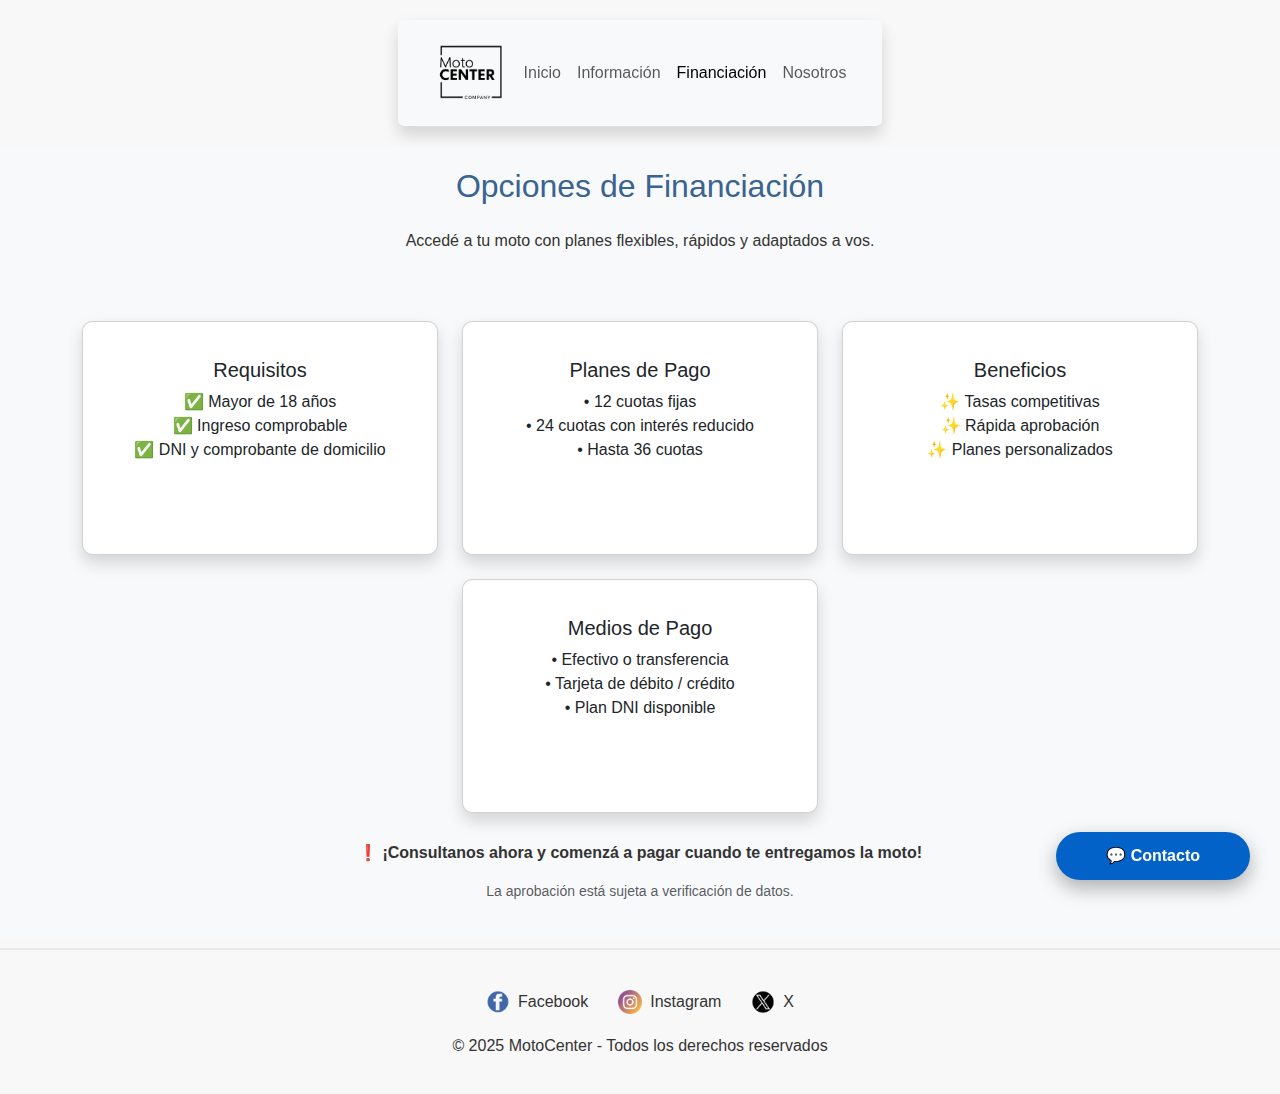
<file: pages/financiacion.html>
<!DOCTYPE html>
<html lang="es">

<head>
  <meta charset="UTF-8" />
  <meta name="viewport" content="width=device-width, initial-scale=1.0" />
  <title>Financiación</title>
  <link href="https://cdn.jsdelivr.net/npm/bootstrap@5.3.6/dist/css/bootstrap.min.css" rel="stylesheet" />
  <link rel="stylesheet" href="../css/style.css" />
</head>

<body class="layout">

  <!-- HEADER con nav bootstrap -->
  <header class="layout__header">
    <nav class="navbar navbar-expand-lg bg-body-tertiary shadow px-3 rounded">
      <div class="container-fluid">
        <img src="../assets/logos/Image1.png" alt="Logo MotoCenter" class="navbar__logo">
        <button class="navbar-toggler" type="button" data-bs-toggle="collapse" data-bs-target="#navbarNavDropdown">
          <span class="navbar-toggler-icon"></span>
        </button>
        <div class="collapse navbar-collapse" id="navbarNavDropdown">
          <ul class="navbar-nav ms-auto">
            <li class="nav-item"><a class="nav-link" href="../index.html">Inicio</a></li>
            <li class="nav-item"><a class="nav-link" href="./info.html">Información</a></li>
            <li class="nav-item"><a class="nav-link active" href="./financiacion.html">Financiación</a></li>
            <li class="nav-item"><a class="nav-link" href="./nosotros.html">Nosotros</a></li>
          </ul>
        </div>
      </div>
    </nav>
  </header>

  <!-- MAIN: Sección de financiación de motos -->
  <main class="layout__main bg-light">
    <section class="container">
      <h2 class="text-center mb-4 text-azul-primario">Opciones de Financiación</h2>
      <p class="text-center mb-5">Accedé a tu moto con planes flexibles, rápidos y adaptados a vos.</p>

      <div class="row g-4 justify-content-center">
        <div class="col-md-5 col-lg-4">
          <div class="card shadow h-100 financiacion-card">
            <div class="card-body">
              <h5 class="card-title">Requisitos</h5>
              <ul class="list-unstyled">
                <li>✅ Mayor de 18 años</li>
                <li>✅ Ingreso comprobable</li>
                <li>✅ DNI y comprobante de domicilio</li>
              </ul>
            </div>
          </div>
        </div>

        <div class="col-md-5 col-lg-4">
          <div class="card shadow h-100 financiacion-card">
            <div class="card-body">
              <h5 class="card-title">Planes de Pago</h5>
              <ul class="list-unstyled">
                <li>• 12 cuotas fijas</li>
                <li>• 24 cuotas con interés reducido</li>
                <li>• Hasta 36 cuotas</li>
              </ul>
            </div>
          </div>
        </div>

        <div class="col-md-5 col-lg-4">
          <div class="card shadow h-100 financiacion-card">
            <div class="card-body">
              <h5 class="card-title">Beneficios</h5>
              <ul class="list-unstyled">
                <li>✨ Tasas competitivas</li>
                <li>✨ Rápida aprobación</li>
                <li>✨ Planes personalizados</li>
              </ul>
            </div>
          </div>
        </div>

        <div class="col-md-5 col-lg-4">
          <div class="card shadow h-100 financiacion-card">
            <div class="card-body">
              <h5 class="card-title">Medios de Pago</h5>
              <ul class="list-unstyled">
                <li>• Efectivo o transferencia</li>
                <li>• Tarjeta de débito / crédito</li>
                <li>• Plan DNI disponible</li>
              </ul>
            </div>
          </div>
        </div>
      </div>

      <div class="text-center mt-5">
        <p class="fw-semibold">❗️ ¡Consultanos ahora y comenzá a pagar cuando te entregamos la moto!</p>
        <p class="text-muted small">La aprobación está sujeta a verificación de datos.</p>
      </div>
    </section>
  </main>

  <!-- Footer con enlaces a redes sociales -->
  <footer class="layout__footer">
    <div class="footer__redes">
      <a href="https://www.facebook.com" target="_blank">
        <span class="footer__facebook"></span>
        Facebook
      </a>
      <a href="https://www.instagram.com" target="_blank">
        <span class="footer__instagram"></span>
        Instagram
      </a>
      <a href="https://x.com" target="_blank">
        <span class="footer__twitter"></span>
        X
      </a>
    </div>
    
    <p>&copy; 2025 MotoCenter - Todos los derechos reservados</p>
  </footer>

  <!-- BOTÓN DE CONTACTO FLOTANTE -->
  <a href="./contacto.html" class="btn-flotante">💬 Contacto</a>

  <!-- Bootstrap JS -->
  <script src="https://cdn.jsdelivr.net/npm/bootstrap@5.3.6/dist/js/bootstrap.bundle.min.js"></script>
</body>

</html>
</file>
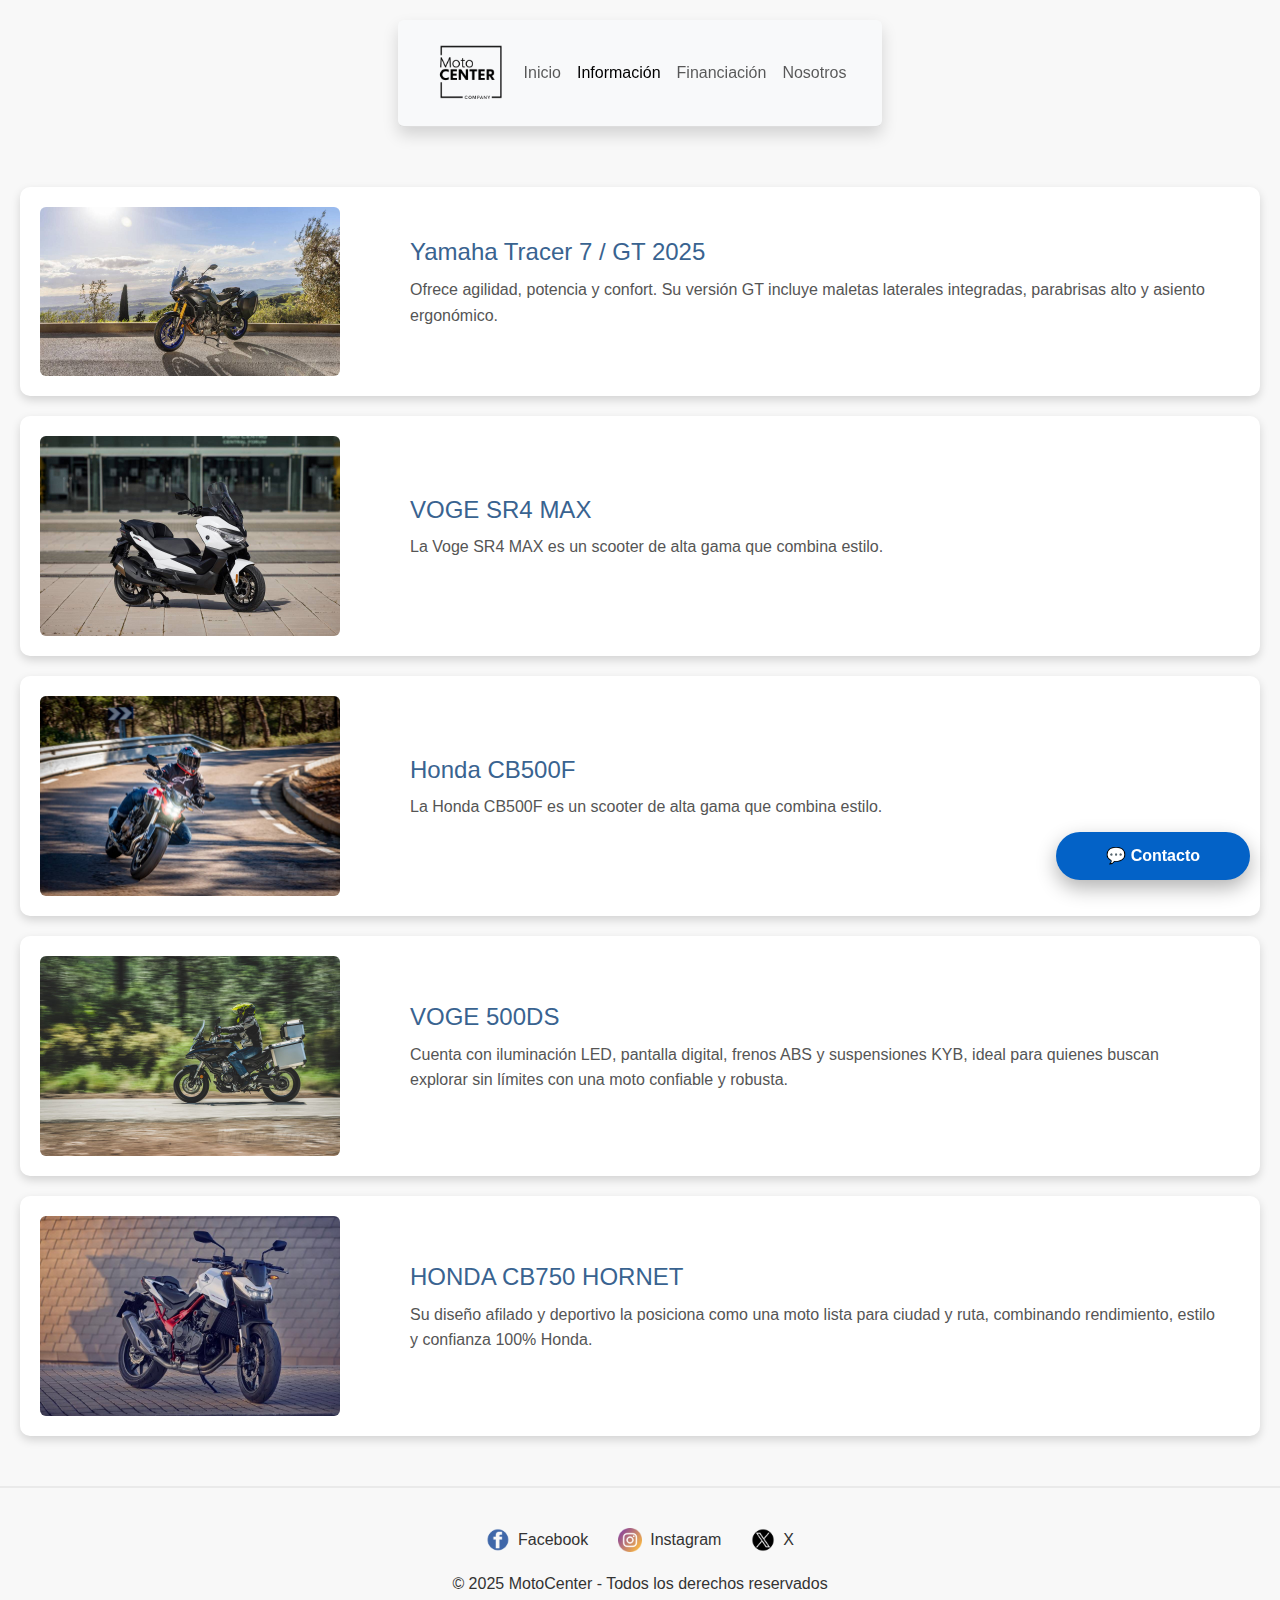
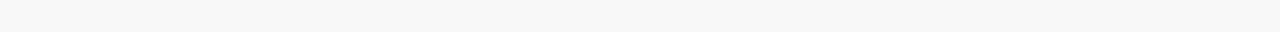
<file: pages/info.html>
<!DOCTYPE html>
<html lang="es">

<head>
    <meta charset="UTF-8" />
    <meta name="viewport" content="width=device-width, initial-scale=1.0" />
    <title>Información de Motos</title>

    <!-- Bootstrap CSS -->
    <link href="https://cdn.jsdelivr.net/npm/bootstrap@5.3.6/dist/css/bootstrap.min.css" rel="stylesheet" />

    <link rel="stylesheet" href="../css/style.css" />

    <!-- Animate CSS -->
    <link href="https://cdnjs.cloudflare.com/ajax/libs/animate.css/4.1.1/animate.min.css" rel="stylesheet" />
</head>

<body class="layout">

    <!-- HEADER con nav bootstrap -->
    <header class="layout__header">
        <nav class="navbar navbar-expand-lg bg-body-tertiary shadow px-3 rounded mx-auto">
            <div class="container-fluid">
                <img src="../assets/logos/Image1.png" alt="Logo MotoCenter" class="navbar__logo">
                <button class="navbar-toggler" type="button" data-bs-toggle="collapse"
                    data-bs-target="#navbarNavDropdown">
                    <span class="navbar-toggler-icon"></span>
                </button>
                <div class="collapse navbar-collapse" id="navbarNavDropdown">
                    <ul class="navbar-nav ms-auto">
                        <li class="nav-item"><a class="nav-link" href="../index.html">Inicio</a></li>
                        <li class="nav-item"><a class="nav-link active" href="./info.html">Información</a></li>
                        <li class="nav-item"><a class="nav-link" href="./financiacion.html">Financiación</a></li>
                        <li class="nav-item"><a class="nav-link" href="./nosotros.html">Nosotros</a></li>
                    </ul>
                </div>
            </div>
        </nav>
    </header>

    <!-- MAIN: Sección de información de motos -->
    <main class="layout__main info__main animate__animated animate__fadeInUp">
        <section class="infoMotos">
            <article class="motoCard">
                <img class="rounded" src="../assets/info/tracer7.jpg" alt="Yamaha Tracer 7 / GT 2025">
                <div class="motoText">
                    <h3>Yamaha Tracer 7 / GT 2025</h3>
                    <p>Ofrece agilidad, potencia y confort. Su versión GT incluye maletas laterales integradas,
                        parabrisas alto y asiento ergonómico.</p>
                </div>
            </article>
            <article class="motoCard">
                <img class="rounded" src="../assets/info/vogesr4max.jpg" alt="VOGE SR4 MAX">
                <div class="motoText">
                    <h3>VOGE SR4 MAX</h3>
                    <p>La Voge SR4 MAX es un scooter de alta gama que combina estilo.</p>
                </div>
            </article>
            <article class="motoCard">
                <img class="rounded" src="../assets/info/HondaCB500F.jpg" alt="Honda CB500F">
                <div class="motoText">
                    <h3>Honda CB500F</h3>
                    <p>La Honda CB500F es un scooter de alta gama que combina estilo.</p>
                </div>
            </article>
            <article class="motoCard">
                <img class="rounded" src="../assets/info/VOGE500DS.jpg" alt="sr4max">
                <div class="motoText">
                    <h3>VOGE 500DS</h3>
                    <p>Cuenta con iluminación LED, pantalla digital, frenos ABS y suspensiones KYB, ideal para quienes
                        buscan explorar sin límites con una moto confiable y robusta.</p>
                </div>
            </article>
            <article class="motoCard">
                <img class="rounded" src="../assets/info/hondacb750.jpg" alt="sr4max">
                <div class="motoText">
                    <h3>HONDA CB750 HORNET</h3>
                    <p>Su diseño afilado y deportivo la posiciona como una moto lista para ciudad y ruta, combinando
                        rendimiento, estilo y confianza 100% Honda.</p>
                </div>
            </article>
        </section>
    </main>

    <!-- Footer con enlaces a redes sociales -->
    <footer class="layout__footer">
        <div class="footer__redes">
            <a href="https://www.facebook.com" target="_blank">
                <span class="footer__facebook"></span>
                Facebook
            </a>
            <a href="https://www.instagram.com" target="_blank">
                <span class="footer__instagram"></span>
                Instagram
            </a>
            <a href="https://x.com" target="_blank">
                <span class="footer__twitter"></span>
                X
            </a>
        </div>

        <p>&copy; 2025 MotoCenter - Todos los derechos reservados</p>
    </footer>

    <!-- BOTON DE CONTACTO FLOTANTE -->
    <a href="./contacto.html" class="btn-flotante">💬 Contacto</a>

    <!-- Bootstrap JS -->
    <script src="https://cdn.jsdelivr.net/npm/bootstrap@5.3.6/dist/js/bootstrap.bundle.min.js"></script>
</body>

</html>
</file>
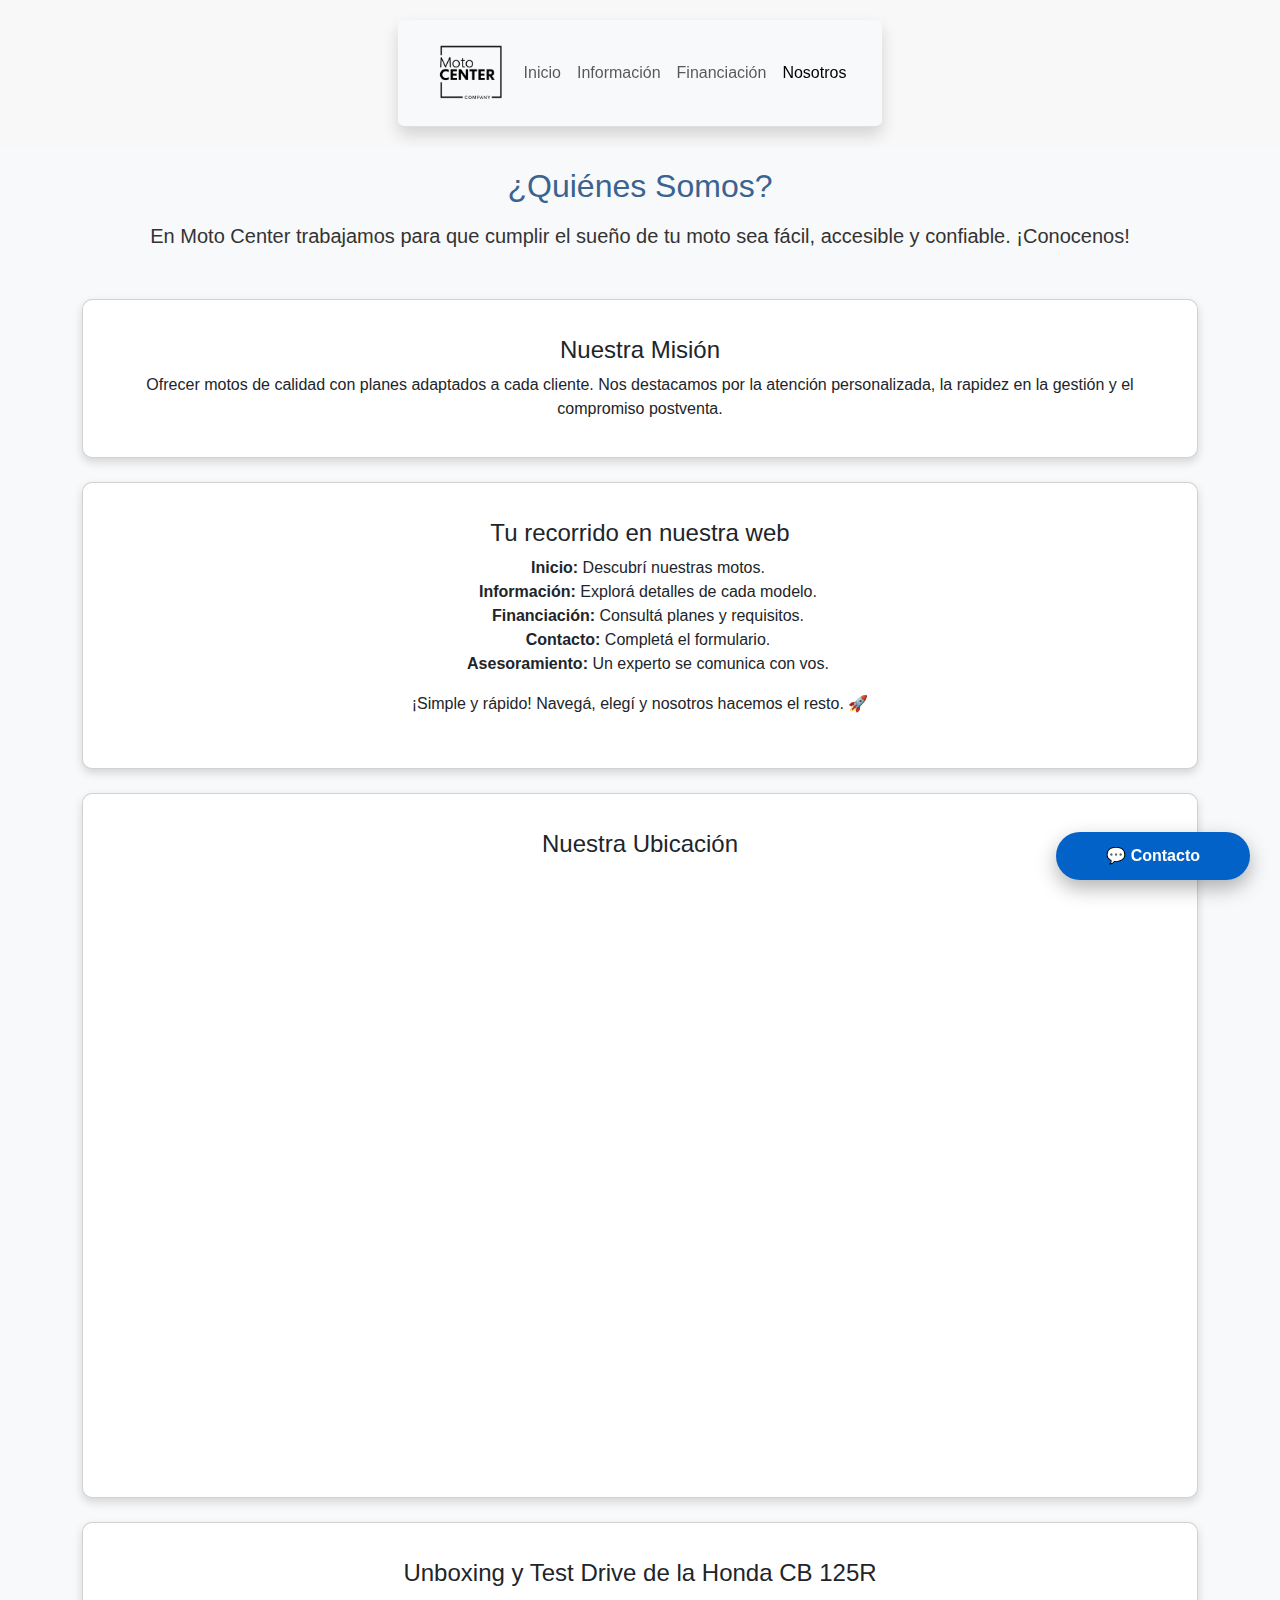
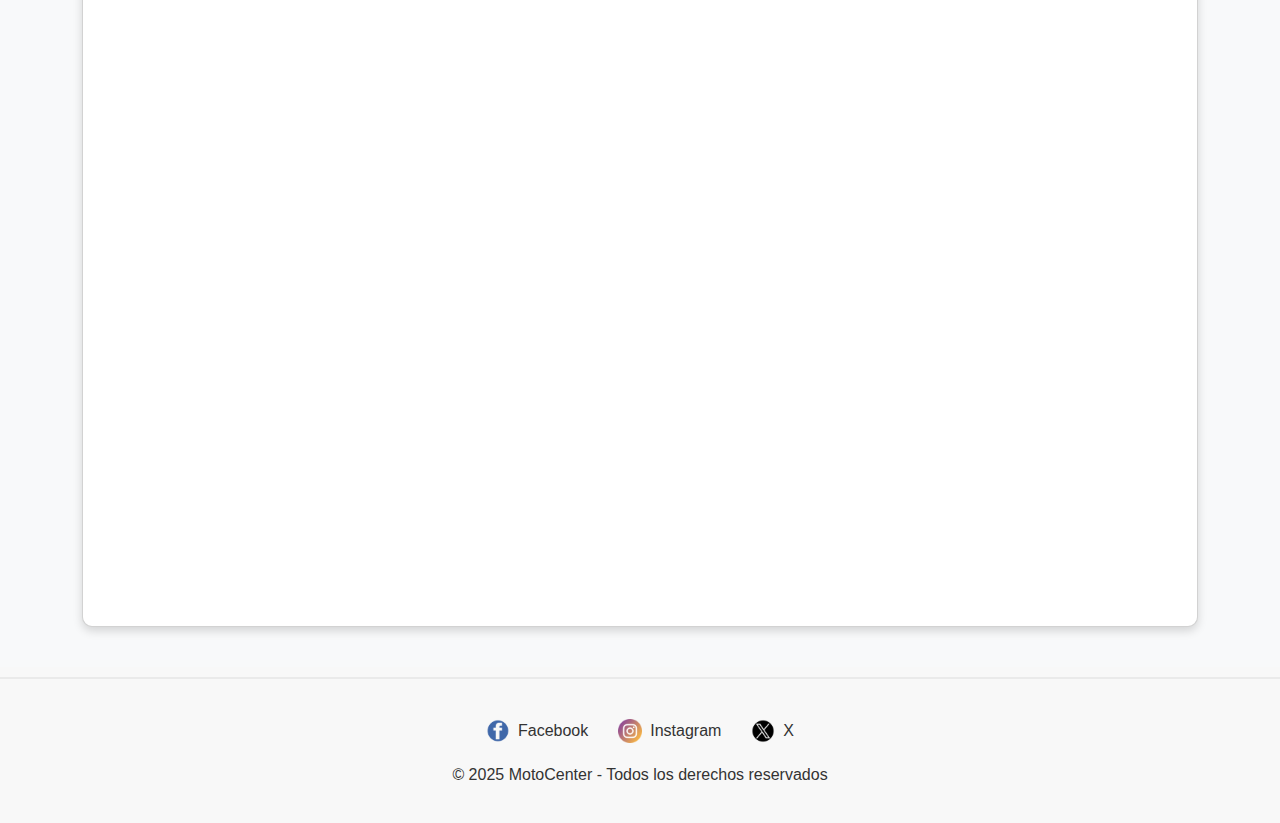
<file: pages/nosotros.html>
<!DOCTYPE html>
<html lang="es">

<head>
    <meta charset="UTF-8" />
    <meta name="viewport" content="width=device-width, initial-scale=1.0" />
    <title>Nosotros</title>

    <!-- Bootstrap CSS -->
    <link href="https://cdn.jsdelivr.net/npm/bootstrap@5.3.6/dist/css/bootstrap.min.css" rel="stylesheet" />

    <link rel="stylesheet" href="../css/style.css" />

    <!-- Animate CSS -->
    <link href="https://cdnjs.cloudflare.com/ajax/libs/animate.css/4.1.1/animate.min.css" rel="stylesheet" />
</head>

<body class="layout">

    <!-- HEADER con nav bootstrap -->
    <header class="layout__header">
        <nav class="navbar navbar-expand-lg bg-body-tertiary shadow px-3 rounded">
            <div class="container-fluid">
                <img src="../assets/logos/Image1.png" alt="Logo MotoCenter" class="navbar__logo">
                <button class="navbar-toggler" type="button" data-bs-toggle="collapse"
                    data-bs-target="#navbarNavDropdown">
                    <span class="navbar-toggler-icon"></span>
                </button>
                <div class="collapse navbar-collapse" id="navbarNavDropdown">
                    <ul class="navbar-nav ms-auto">
                        <li class="nav-item"><a class="nav-link" href="../index.html">Inicio</a></li>
                        <li class="nav-item"><a class="nav-link" href="./info.html">Información</a></li>
                        <li class="nav-item"><a class="nav-link" href="./financiacion.html">Financiación</a></li>
                        <li class="nav-item"><a class="nav-link active" href="./nosotros.html">Nosotros</a></li>
                    </ul>
                </div>
            </div>
        </nav>
    </header>

    <!-- MAIN: Sección nosotros con animaciones y ubicación -->
    <main class="layout__main bg-light animate__animated animate__fadeInUp">
        <section class="container">
            <div class="text-center mb-5">
                <h2 class="text-azul-primario">¿Quiénes Somos?</h2>
                <p class="lead mt-3">En <strong>Moto Center</strong> trabajamos para que cumplir el sueño de tu moto sea
                    fácil, accesible y confiable. ¡Conocenos!</p>
            </div>

            <div class="card mb-4 nosotros-card">
                <div class="card-body">
                    <h4 class="card-title">Nuestra Misión</h4>
                    <p class="card-text">Ofrecer motos de calidad con planes adaptados a cada cliente. Nos destacamos
                        por la atención personalizada, la rapidez en la gestión y el compromiso postventa.</p>
                </div>
            </div>

            <div class="card mb-4 nosotros-card">
                <div class="card-body">
                    <h4 class="card-title">Tu recorrido en nuestra web</h4>
                    <ol class="ps-3 list-unstyled">
                        <li><strong>Inicio:</strong> Descubrí nuestras motos.</li>
                        <li><strong>Información:</strong> Explorá detalles de cada modelo.</li>
                        <li><strong>Financiación:</strong> Consultá planes y requisitos.</li>
                        <li><strong>Contacto:</strong> Completá el formulario.</li>
                        <li><strong>Asesoramiento:</strong> Un experto se comunica con vos.</li>
                    </ol>
                    <p class="mt-3">¡Simple y rápido! Navegá, elegí y nosotros hacemos el resto. 🚀</p>
                </div>
            </div>

            <div class="card nosotros-card">
                <div class="card-body">
                    <h4 class="card-title mb-3">Nuestra Ubicación</h4>
                    <div class="ratio ratio-16x9">
                        <iframe src="https://www.google.com/maps?q=C%C3%B3rdoba+Capital,+Argentina&output=embed"
                            allowfullscreen loading="lazy" title="Ubicación MotoCenter"></iframe>
                    </div>
                </div>
            </div>

            <div class="card nosotros-card mt-4">
                <div class="card-body">
                    <h4 class="card-title mb-3">Unboxing y Test Drive de la Honda CB 125R</h4>
                    <div class="ratio ratio-16x9">
                        <iframe src="https://www.youtube.com/embed/TdXgKKySyL0" title="Honda CB125R - Unboxing y Prueba"
                            frameborder="0"
                            allow="accelerometer; autoplay; clipboard-write; encrypted-media; gyroscope; picture-in-picture"
                            allowfullscreen>
                        </iframe>
                    </div>
                </div>
            </div>

        </section>
    </main>

    <!-- Footer con enlaces a redes sociales -->
    <footer class="layout__footer">
        <div class="footer__redes">
            <a href="https://www.facebook.com" target="_blank">
                <span class="footer__facebook"></span>
                Facebook
            </a>
            <a href="https://www.instagram.com" target="_blank">
                <span class="footer__instagram"></span>
                Instagram
            </a>
            <a href="https://x.com" target="_blank">
                <span class="footer__twitter"></span>
                X
            </a>
        </div>

        <p>&copy; 2025 MotoCenter - Todos los derechos reservados</p>
    </footer>

    <!-- BOTON DE CONTACTO FLOTANTE -->
    <a href="./contacto.html" class="btn-flotante">💬 Contacto</a>

    <!-- Bootstrap JS -->
    <script src="https://cdn.jsdelivr.net/npm/bootstrap@5.3.6/dist/js/bootstrap.bundle.min.js"></script>
</body>

</html>
</file>
<file: css/style.css>
.bg-azul-primario {
  background-color: #396390;
}

.text-azul-primario {
  color: #396390;
}

.bg-azul-navy {
  background-color: #0369ce;
}

.text-azul-navy {
  color: #0369ce;
}

.bg-azul-oscuro {
  background-color: #0362c7;
}

.text-azul-oscuro {
  color: #0362c7;
}

.bg-marron-hover {
  background-color: #7b290c;
}

.text-marron-hover {
  color: #7b290c;
}

.bg-rojo-error {
  background-color: #dc3545;
}

.text-rojo-error {
  color: #dc3545;
}

.bg-verde-exito {
  background-color: #198754;
}

.text-verde-exito {
  color: #198754;
}

/* -------------------- MIXINS GENERALES -------------------- */
/* -------------------- RESET -------------------- */
* {
  margin: 0;
  padding: 0;
  box-sizing: border-box;
}

html {
  overflow-y: scroll;
  width: 100%;
  max-width: 100%;
  overflow-x: hidden;
  word-break: break-word;
}

.btn-flotante {
  position: fixed;
  bottom: 20px;
  right: 30px;
  z-index: 1001;
  background-color: #0362c7;
  color: #ffffff;
  padding: 12px 50px;
  border-radius: 50px;
  font-weight: bold;
  text-decoration: none;
  box-shadow: 0 8px 20px rgba(0, 0, 0, 0.3);
  transition: all 0.3s ease;
  transition: all 0.3s ease;
}
.btn-flotante:hover {
  transform: scale(1.05);
  background-color: #0369ce;
  color: #ffffff;
}

.button-oscuro {
  background-color: #396390;
  color: #ffffff;
  padding: 12px 30px;
  border-radius: 8px;
  border: none;
  font-weight: bold;
  cursor: pointer;
  transition: all 0.3s ease;
}
.button-oscuro:hover {
  transform: scale(1.05);
  background-color: #5676a5;
  color: #ffffff;
}

.button-gris {
  background-color: #555555;
  color: #ffffff;
  padding: 12px 30px;
  border-radius: 8px;
  border: none;
  font-weight: bold;
  cursor: pointer;
  transition: all 0.3s ease;
}
.button-gris:hover {
  transform: scale(1.05);
  background-color: #707070;
  color: #ffffff;
}

.motoCard,
.financiacion-card,
.nosotros-card,
.contacto-card {
  background-color: #ffffff;
  border-radius: 10px;
  padding: 20px;
  margin: 20px auto;
  gap: 50px;
  box-shadow: 0 4px 10px rgba(0, 0, 0, 0.15);
  transition: all 0.3s ease;
  transition: transform 0.3s ease;
}
.motoCard:hover,
.financiacion-card:hover,
.nosotros-card:hover,
.contacto-card:hover {
  transform: translateY(-8px) scale(1.02);
  box-shadow: 0 8px 20px rgba(0, 0, 0, 0.3);
}

.motoCard {
  display: flex;
  flex-direction: row;
}
.motoCard img {
  width: 300px;
  height: auto;
  object-fit: cover;
}
.motoCard .motoText {
  padding: 20px;
  display: flex;
  flex-direction: column;
  justify-content: center;
  text-align: left;
}
.motoCard .motoText h3 {
  font-size: 24px;
  margin-bottom: 10px;
  color: #396390;
}
.motoCard .motoText p {
  font-size: 16px;
  line-height: 1.6;
  color: #555555;
}
@media (max-width: 576px) {
  .motoCard {
    flex-direction: column;
    align-items: center;
    text-align: center;
  }
  .motoCard img {
    width: 100%;
    max-width: 300px;
    height: auto;
  }
  .motoCard .motoText {
    padding: 10px;
    text-align: center;
  }
}

.motos__grid {
  width: 100%;
  max-width: 950px;
  margin: 0 auto;
  display: grid;
  gap: 1.5rem;
  justify-content: center;
  grid-template-columns: repeat(3, 1fr);
}
@media (min-width: 769px) and (max-width: 992px) {
  .motos__grid {
    grid-template-columns: repeat(2, 1fr);
  }
}
@media (min-width: 577px) and (max-width: 768px) {
  .motos__grid {
    grid-template-columns: repeat(2, 1fr);
  }
}
@media (max-width: 576px) {
  .motos__grid {
    grid-template-columns: 1fr;
  }
}
.motos__grid .card {
  max-width: 280px;
  margin: 0 auto;
  border-radius: 12px;
  overflow: hidden;
  cursor: pointer;
  transition: transform 0.3s ease, box-shadow 0.3s ease;
  box-shadow: 0 4px 10px rgba(0, 0, 0, 0.15);
}
.motos__grid .card:hover {
  transform: translateY(-6px);
  box-shadow: 0 8px 20px rgba(0, 0, 0, 0.3);
}
.motos__grid .card .card-img-top {
  height: 160px;
  object-fit: cover;
  object-position: center;
}
.motos__grid .card .card-body {
  background-color: #ffffff;
  padding: 1rem;
  text-align: center;
}
.motos__grid .card .card-body h5 {
  font-size: 15px;
  color: #396390;
  margin: 0;
}

.motos__carousel {
  margin: 0 auto;
  width: 100%;
  max-width: 850px;
  border-radius: 10px;
  overflow: hidden;
  box-shadow: 0 4px 10px rgba(0, 0, 0, 0.15);
}

.layout {
  min-height: 100vh;
  background-color: #f8f8f8;
  font-family: "Gill Sans", "Gill Sans MT", Calibri, "Trebuchet MS", sans-serif;
  color: #333333;
  display: grid;
  grid-template-columns: repeat(3, auto);
  grid-template-rows: repeat(3, auto);
  grid-template-areas: "header header header" "main main main" "footer footer footer";
}
@media (min-width: 577px) and (max-width: 768px) {
  .layout {
    grid-template-columns: 1fr;
    grid-template-areas: "header" "main" "footer";
  }
}
@media (max-width: 576px) {
  .layout {
    grid-template-columns: 1fr;
    grid-template-areas: "header" "main" "footer";
  }
}

.layout__header {
  grid-area: header;
  text-align: center;
  padding: 20px 0;
  display: flex;
  flex-direction: column;
  align-items: center;
  position: sticky;
  top: 0;
  z-index: 999;
}

.navbar {
  top: 0;
  z-index: 1000;
  background-color: #f8f9fa;
  border-bottom: 1px solid #dddddd;
}

.navbar__logo {
  width: 90px;
  height: auto;
  transition: all 0.3s ease;
}
.navbar__logo:hover {
  transform: scale(1.05);
}
@media (max-width: 576px) {
  .navbar__logo {
    width: 60px;
  }
}
@media (min-width: 577px) and (max-width: 768px) {
  .navbar__logo {
    width: 70px;
  }
}

.layout__footer {
  grid-area: footer;
  text-align: center;
  padding: 20px 10px;
  border-top: 2px solid #eaeaea;
}

.footer__redes {
  width: 100%;
  display: flex;
  justify-content: center;
  gap: 30px;
  margin: 20px 0;
  flex-wrap: wrap;
}
@media (max-width: 576px) {
  .footer__redes {
    flex-direction: column;
    align-items: center;
    gap: 15px;
  }
}
.footer__redes a {
  display: flex;
  align-items: center;
  gap: 8px;
  text-decoration: none;
  color: #333333;
  transition: all 0.3s ease;
}
.footer__redes a:hover {
  transform: scale(1.1);
  color: #7b290c;
}
.footer__redes img {
  width: 22px;
  height: 22px;
}

.footer__facebook {
  background-image: url(../assets/icons/facebook.png);
  background-repeat: no-repeat;
  background-size: contain;
  width: 24px;
  height: 24px;
}

.footer__instagram {
  background-image: url(../assets/icons/Instagram.png);
  background-repeat: no-repeat;
  background-size: contain;
  width: 24px;
  height: 24px;
}

.footer__twitter {
  background-image: url(../assets/icons/twitter.png);
  background-repeat: no-repeat;
  background-size: contain;
  width: 24px;
  height: 24px;
}

.layout__main {
  grid-area: main;
  display: flex;
  justify-content: center;
  align-items: center;
  padding: 20px;
  text-align: center;
  margin-bottom: 10px;
}

.motos__contenedor {
  width: 100%;
  max-width: 850px;
  margin: 0 auto;
}

.motos__titulo {
  font-size: 28px;
}
@media (max-width: 576px) {
  .motos__titulo {
    font-size: 22px;
  }
}
@media (min-width: 577px) and (max-width: 768px) {
  .motos__titulo {
    font-size: 24px;
  }
}
@media (min-width: 769px) and (max-width: 992px) {
  .motos__titulo {
    font-size: 26px;
  }
}

/*# sourceMappingURL=style.css.map */
</file>
